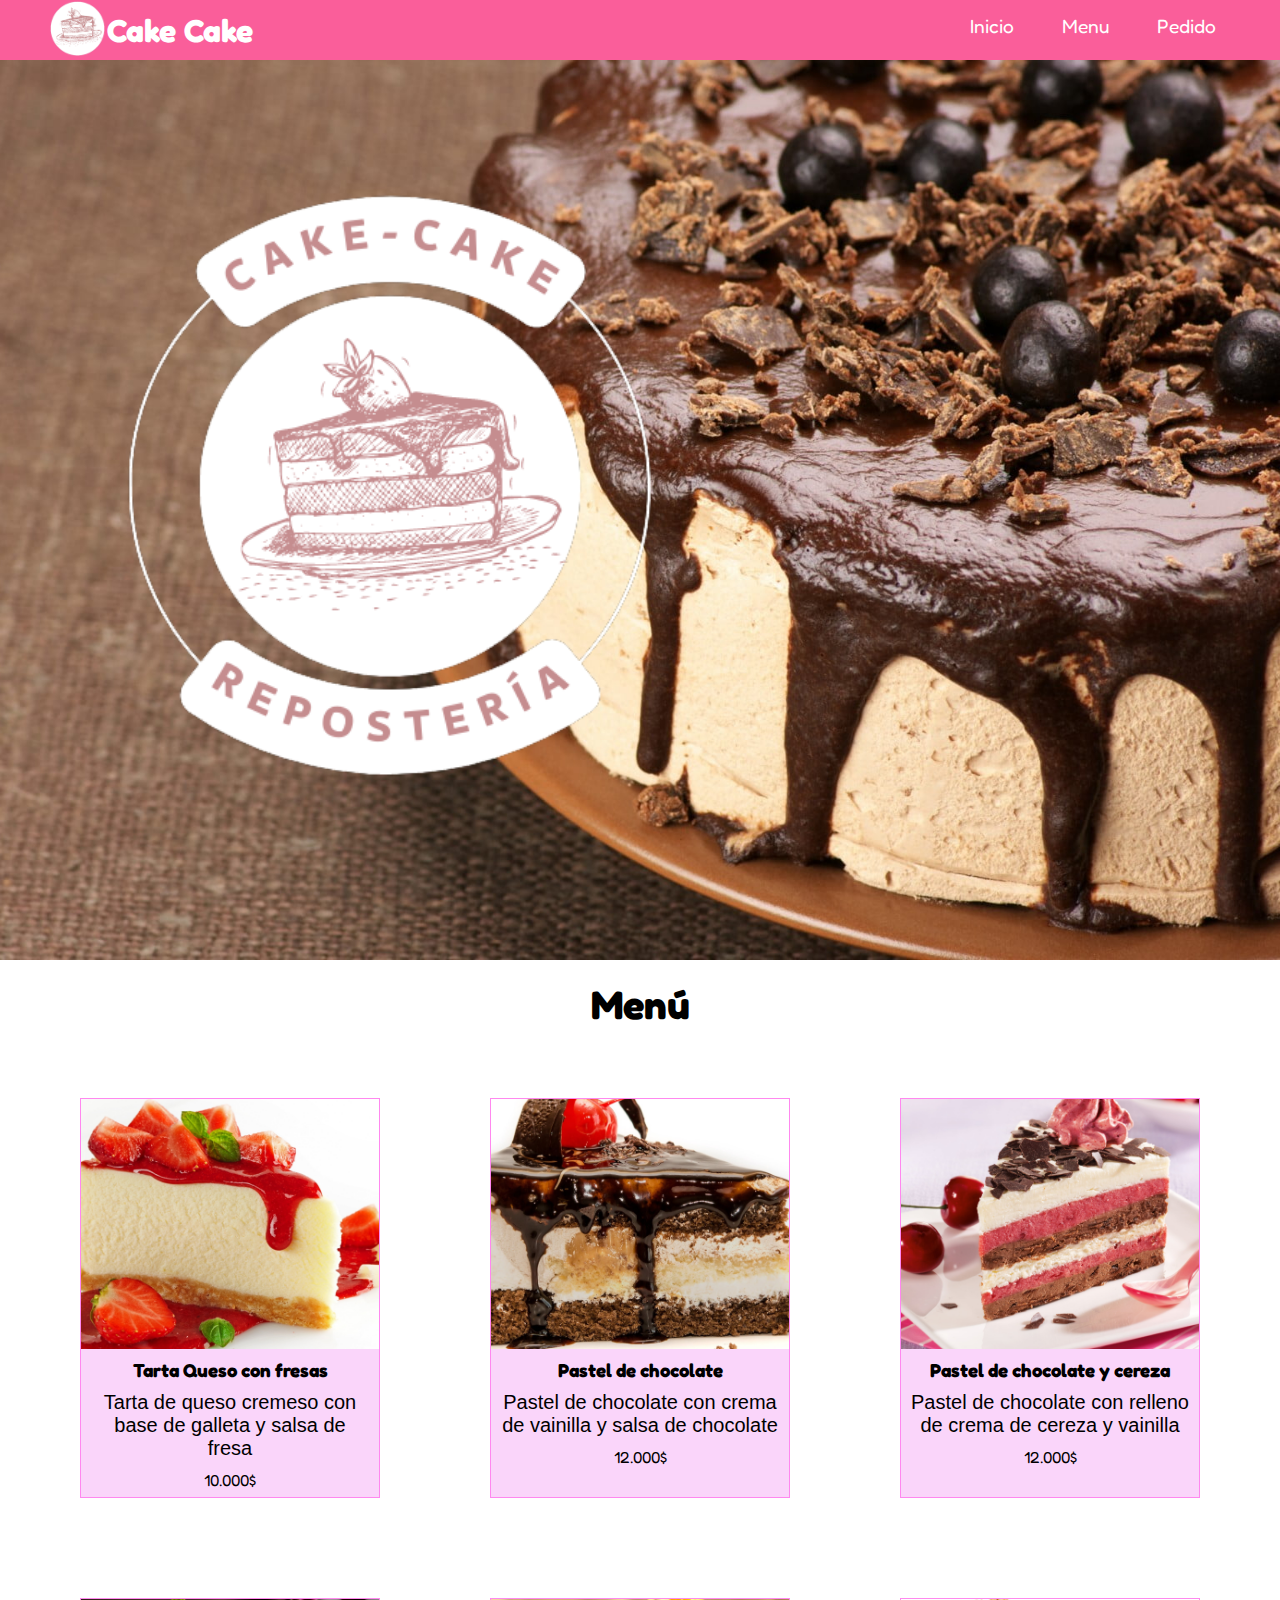
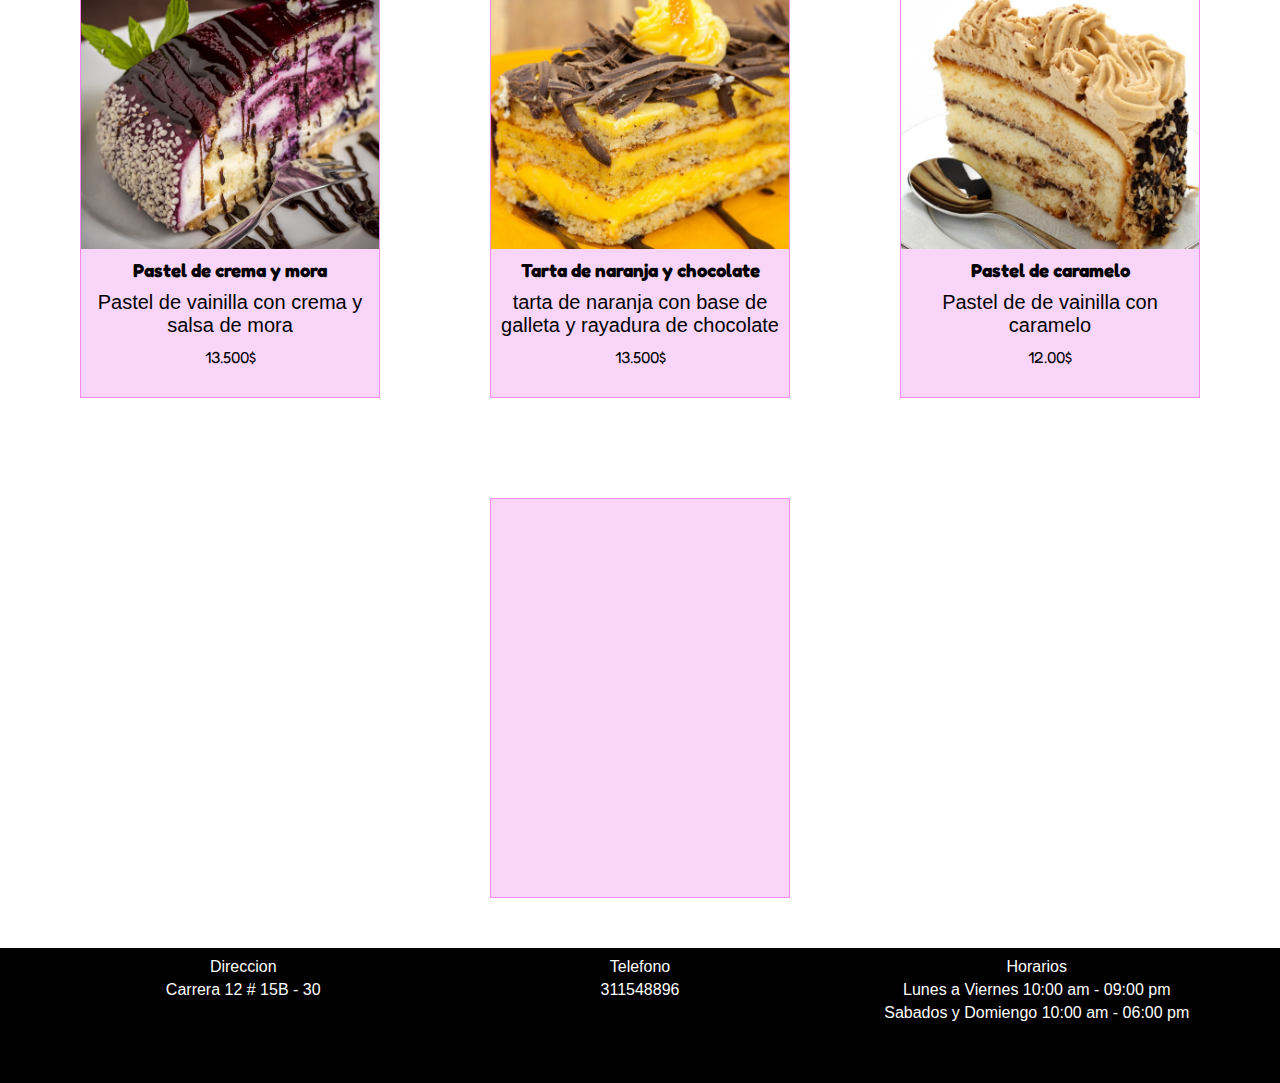
<file: index.html>
<!DOCTYPE html>
<html lang="en">

<head>
    <meta charset="UTF-8">
    <meta http-equiv="X-UA-Compatible" content="IE=edge">
    <meta name="viewport" content="width=device-width, initial-scale=1.0">
    <link rel="stylesheet" href="Pasteleria.css">
    <link rel="preconnect" href="https://fonts.googleapis.com">
    <link rel="preconnect" href="https://fonts.gstatic.com" crossorigin>
    <link href="https://fonts.googleapis.com/css2?family=Fredoka+One&display=swap" rel="stylesheet">
    <link rel="stylesheet" href="https://cdn.jsdelivr.net/npm/bootstrap-icons@1.11.2/font/bootstrap-icons.min.css">
    <title>Pasteleria Cake Cake</title>
</head>

<body>
    <header>
        <a href="index.html">
            <img src="./Img/LogoCake22.png" alt="" style="height:55px ; width: 55px; margin-top: 0px;">
            <h1>Cake Cake</h1>               
        </a>
        <nav class="nav" id="navBar">
            <button class="btnCerrarNav" id="btnCerrar"><i class="bi bi-x"></i></button>
            <ul class="navList">
                <li><a href="index.html">Inicio</a></li>
                <li><a href="Index.html#idMenu">Menu</a></li>
                <li><a href="Pedido.html">Pedido</a></li>
            </ul>
            
        </nav>
        <button class="btnAbrirNav" id="btnAbrir"><i class="bi bi-list"></i></button> 
    </header>

    <section class="contenedor1">
        <div class="divi text text-border">
            <img class="logimg" src="./Img/LogoCake2.png" alt="">
        </div>
    </section>

    <section id="idMenu" class="contenedor2">

        <h2 class="titulo">Menú</h2>

        <a href="Pedido.html">
            <div class="card">
                <img class="card_div" src="Img/tarta_quese_fresa.jpg" alt="">
                <h3>Tarta Queso con fresas</h3>
                <p class="text-span">Tarta de queso cremeso con base de galleta y salsa de fresa</p>
                <p>10.000$</p>
            </div>
        </a>

        <a href="Pedido.html">
            <div class="card ">
                <img class="card_div" src="Img/Pastel_chocolate.jpg" alt="">
                <h3>Pastel de chocolate</h3>
                <p class="text-span">Pastel de chocolate con crema de vainilla y salsa de chocolate</p>
                <p>12.000$</p>
            </div>
        </a>

        <a href="Pedido.html">
            <div class="card ">
                <img class="card_div" src="Img/Pastel_chocolate_fresa.jpg" alt="">
                <h3>Pastel de chocolate y cereza</h3>
                <p class="text-span">Pastel de chocolate con relleno de crema de cereza y vainilla</p>
                <p>12.000$</p>
            </div>
        </a>

        <a href="Pedido.html">
            <div class="card ">
                <img class="card_div" src="Img/Pastel_crema_mora.jpg" alt="">
                <h3>Pastel de crema y mora</h3>
                <p class="text-span">Pastel de vainilla con crema y salsa de mora</p>
                <p>13.500$</p>
            </div>
        </a>

        <a href="Pedido.html">
            <div class="card ">
                <img class="card_div" src="Img/Paster_Naranja.jpg" alt="">
                <h3>Tarta de naranja y chocolate</h3>
                <p class="text-span">tarta de naranja con base de galleta y rayadura de chocolate</p>
                <p>13.500$</p>
            </div>
        </a>

        <a href="Pedido.html">
            <div class="card ">
                <img class="card_div" src="Img/Paster_Caramelo.jpg" alt="">
                <h3>Pastel de caramelo</h3>
                <p class="text-span">Pastel de de vainilla con caramelo</p>
                <p>12.00$</p>
            </div>
        </a>

            <div class="card ">
                <iframe src="https://web.powerva.microsoft.com/environments/Default-99f7b55e-9cbe-467b-8143-919782918afb/bots/crc18_bot3/webchat?__version__=2" frameborder="0" style="width: 100%; height: 100%;"></iframe>
            </div>
    
        
    </section>

    <section class="footer">
        <div class="divfoo">
            <p>Direccion</p>
            <p>Carrera 12 # 15B - 30</p>
        </div>
        <div class="divfoo">
            <p>Telefono</p>
            <p>311548896</p>
        </div>
        <div class="divfoo">
            <p>Horarios</p>
            <p>Lunes a Viernes 10:00 am - 09:00 pm </p>
            <p>Sabados y Domiengo 10:00 am - 06:00 pm</p>
        </div>
    </section>

    <script src="main.js"></script>
</body>

</html>
</file>
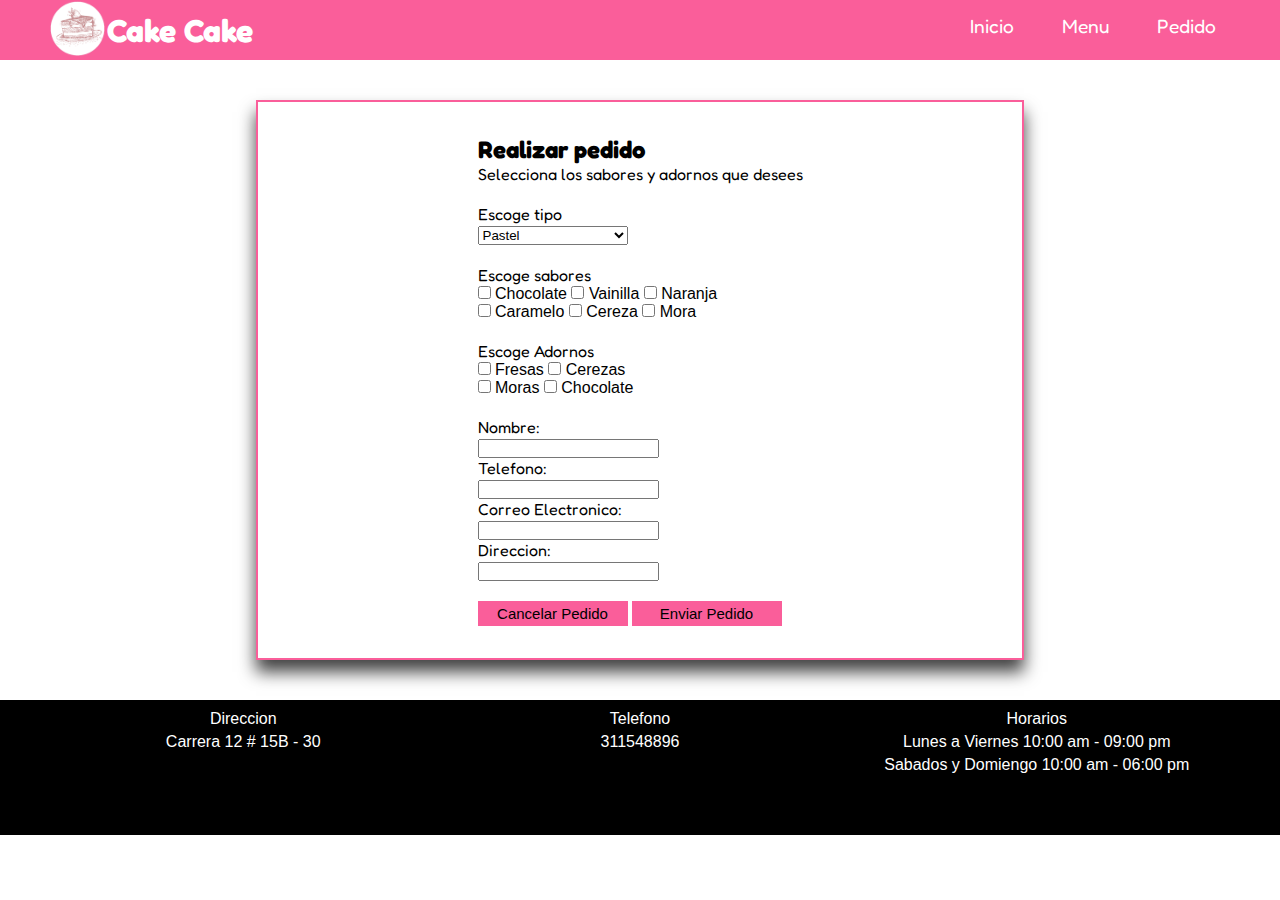
<file: Pedido.html>
<!DOCTYPE html>
<html lang="en">

<head>
    <meta charset="UTF-8">
    <meta http-equiv="X-UA-Compatible" content="IE=edge">
    <meta name="viewport" content="width=device-width, initial-scale=1.0">
    <link rel="stylesheet" href="Pasteleria.css">
    <link rel="preconnect" href="https://fonts.googleapis.com">
    <link rel="preconnect" href="https://fonts.gstatic.com" crossorigin>
    <link href="https://fonts.googleapis.com/css2?family=Fredoka+One&display=swap" rel="stylesheet">
    <link rel="stylesheet" href="https://cdn.jsdelivr.net/npm/bootstrap-icons@1.11.2/font/bootstrap-icons.min.css">

    <title>Pasteleria Cake Cake</title>
</head>

<body>
    <header>
        <a href="index.html">
            <img src="./Img/LogoCake22.png" alt="" style="height:55px ; width: 55px; margin-top: 0px;">
            <h1>Cake Cake</h1>               
        </a>
        <nav class="nav" id="navBar">
            <button class="btnCerrarNav" id="btnCerrar"><i class="bi bi-x"></i></button>
            <ul class="navList">
                <li><a href="index.html">Inicio</a></li>
                <li><a href="Index.html#idMenu">Menu</a></li>
                <li><a href="Pedido.html">Pedido</a></li>
            </ul>
            
        </nav>
        <button class="btnAbrirNav" id="btnAbrir"><i class="bi bi-list"></i></button> 
    </header>

    <section class="contenedor3">
        <div class="conform">
            <form action="">
                <h2>Realizar pedido</h2>
                <p>Selecciona los sabores y adornos que desees</p>
                <br>
                <p>Escoge tipo</p>
                <select style="width:150px ;">
                    <option id="Pastel">
                        Pastel
                    </option>
                    <option id="Tarta">
                        Tarta
                    </option>
                </select>
                <br><br>

                <p>Escoge sabores</p>
                <div class="text-form">
                    <input type="checkbox" name="temas" value="html" /> Chocolate
                    <input type="checkbox" name="temas" value="html" /> Vainilla
                    <input type="checkbox" name="temas" value="html" /> Naranja <br>
                    <input type="checkbox" name="temas" value="html" /> Caramelo
                    <input type="checkbox" name="temas" value="html" /> Cereza
                    <input type="checkbox" name="temas" value="html" /> Mora
                </div>
                <br>

                <p>Escoge Adornos</p>
                <div class="text-form">
                    <input type="checkbox" name="temas" value="html" /> Fresas
                    <input type="checkbox" name="temas" value="html" /> Cerezas <br>
                    <input type="checkbox" name="temas" value="html" /> Moras
                    <input type="checkbox" name="temas" value="html" /> Chocolate
                </div>
                <br>

                <p></p>
                <label>Nombre:</label><br>
                <input class="box" type="text" size="20" /><br>

                <label>Telefono:</label><br>
                <input class="box" type="tel" size="20" /><br>

                <label>Correo Electronico:</label><br>
                <input class="box" type="email" size="20" /><br>

                <label>Direccion:</label><br>
                <input class="box" type="text" size="20" /><br>

                <br>
                <input class="button" type="button" value="Cancelar Pedido" />
                <input class="button" type="button" value="Enviar Pedido" />
            </form>



        </div>
    </section>

    <section class="footer">
        <div class="divfoo">
            <p>Direccion</p>
            <p>Carrera 12 # 15B - 30</p>
        </div>
        <div class="divfoo">
            <p>Telefono</p>
            <p>311548896</p>
        </div>
        <div class="divfoo">
            <p>Horarios</p>
            <p>Lunes a Viernes 10:00 am - 09:00 pm </p>
            <p>Sabados y Domiengo 10:00 am - 06:00 pm</p>
        </div>
    </section>

    <script src="main.js"></script>
</body>

</html>
</file>
<file: Pasteleria.css>
header{
    display: flex;
    align-items: center;
    justify-content: space-between;
    background-color: #fa5e9a;
    padding: 0 50px;
}
.navList{
    list-style-type: none;
}
.navList li a{
    color: rgb(255, 255, 255);
    text-decoration: none;
    font-size: 1.2em;
}

.logimg{
    height: 80vh;
    width: 80vh;
}

 /* Estilos para pantallas de escritorio */
@media screen and (min-width: 1024px) {
    *{
        margin: 0;
        padding: 0;
        box-sizing: border-box;
    }
    
    body {
        font-family: 'Fredoka One', cursive;
        margin: 0;
        padding: 0;
    }

    .btnAbrirNav{
        display: none;
    }

    .btnCerrarNav{
        display: none;
    }

    a h1 {
        font-size: 2em;
        color: white;
        float: right;
        margin: 10px 2px 10px;
    }
    
    .navList{
        display: flex;
        gap: 20px;
        list-style-type: none;
    }
    
    nav ul li {
        cursor: pointer;
        list-style-type: none;
    }

    .navList li a{
        display: block;
        text-decoration: none;
        color: rgb(255, 255, 255);
        font-size: 1.2em;
        height: 60px;
        padding: 14px;
        text-align: center;        
    }
    
    .navList li a:hover,
    .navList li a:active {
        padding-top: 14px;
        padding-bottom: 0px;
        border-bottom: 5px solid rgb(255, 175, 215);
        transition-duration: 100ms;
    }
    
    .contenedor1 {
        display: flex;
        background-image: url(./Img/wallpaperbetter.com_1920x1080\ \(1\).jpg);
        background-repeat: no-repeat;
        background-position: center;
        background-size: cover;
        height: 100vh;
        align-items: center;
    }
    
    .divi {
        margin: 5px;
        position: absolute;
        display: flex;
        margin: 0 30px 50px 30px;
        gap: 10px;
        flex-direction: column;
        align-items: center;
    }
    
    .text {
        color: white;
        text-align: center;
        font-family: 'Fredoka One', cursive;
        font-size: 50px;
    }
    
    .text-border {
        -webkit-text-stroke: 2px #fa5e9a;
    }
    
    .text-border:hover {
        cursor: pointer;
        transform: scale(1.05, 1.05);
        transition: all 0.25s;
    }
    
    .titulo {
        font-family: 'Fredoka One', cursive;
        font-size: 40px;
        text-align: center;
        gap: 10px;
        width: 80%;
        margin: 20px;
    }
    
    .contenedor2 {
        display: flex;
        min-height: 500px;
        background-color: rgb(255, 255, 255);
        justify-content: center;
        flex-direction: row;
        flex-wrap: wrap;
        gap: 50px;
    }
    
    .card {
        display: flex;
        height: 400px;
        width: 300px;
        background-color: rgba(245, 178, 245, 0.548);
        margin: 0 30px 50px 30px;
        gap: 10px;
        flex-direction: column;
        align-items: center;
        border: 1px #ff88ef solid;
    }
    
    .card_div {
        width: 100%;
        height: 250px;
        object-fit: cover;
    }
    
    .card:hover {
        cursor: pointer;
        transform: scale(1.05, 1.05);
        box-shadow: 0 12px 16px rgba(0, 0, 0, 0.74);
        transition: all 0.25s;
        background-color: rgba(255, 79, 255, 0.548);
    }
    
    .text-span {
        font-family: 'Gill Sans', 'Gill Sans MT', Calibri, 'Trebuchet MS', sans-serif;
        font-size: 20px;
        text-align: center;
        margin: 0 10px 0px 10px;
    }
    
    section a {
        text-decoration: none;
        color: black;
    }
    
    /*Inicio Pedido*/
    .contenedor3 {
        height: 0px;
        display: flex;
        justify-content: center;
        align-items: center;
        padding: 20em 0px 20em 0px;
    }
    
    .conform {
        display: flex;
        height: 35em;
        width: 60vw;
        border: 2px #fa5e9a solid;
        box-shadow: 0 12px 16px rgba(0, 0, 0, 0.74);
        justify-content: center;
        padding: 10px;
        align-items: center;
        text-align: justify;
        flex-wrap: wrap;
        flex-direction: row;
    }
    
    .text-form {
        font-family: 'Gill Sans', 'Gill Sans MT', Calibri, 'Trebuchet MS', sans-serif;
    }
    
    .button {
        font-family: 'Gill Sans', 'Gill Sans MT', Calibri, 'Trebuchet MS', sans-serif;
        font-size: 15px;
        background-color: #fa5e9a;
        height: 25px;
        width: 150px;
        border: 0px;
        cursor: pointer;
    }
    
    .button:hover {
        transform: scale(1, 1);
        box-shadow: 0 5px 16px rgba(72, 0, 75, 0.507);
        transition: all 0.2s;
    }
    /*Fin Pedido*/
    
    .footer {
        display: flex;
        background-color: rgb(0, 0, 0);
        height: 15vh;
        flex-direction: row;
        flex-wrap: wrap;
        padding: 10px;
        gap: 15px;
        justify-content: center;
    }
    
    .divfoo {
        display: flex;
        width: 30.3%;
        gap: 5px;
        flex-direction: column;
        align-items: center;
        color: white;
        font-family: 'Gill Sans', 'Gill Sans MT', Calibri, 'Trebuchet MS', sans-serif;
    }
}


/* Estilos para tabletas */
@media screen and (min-width: 768px) and (max-width: 1023px) {
    *{
        margin: 0;
        padding: 0;
        box-sizing: border-box;
    }
    
    body {
        font-family: 'Fredoka One', cursive;
        margin: 0;
        padding: 0;
    }

    .btnAbrirNav{
        display: none;
    }

    .btnCerrarNav{
        display: none;
    }

    a h1 {
        font-size: 2em;
        color: white;
        float: right;
        margin: 10px 2px 10px;
    }

    .navList{
        display: flex;
        gap: 20px;
        list-style-type: none;
    }
    
    nav ul li {
        cursor: pointer;
        list-style-type: none;
    }

    .navList li a{
        display: block;
        text-decoration: none;
        color: rgb(255, 255, 255);
        font-size: 1.2em;
        height: 60px;
        padding: 14px;
        text-align: center;        
    }
    
    .navList li a:hover,
    .navList li a:active {
        padding-top: 14px;
        padding-bottom: 0px;
        border-bottom: 5px solid rgb(255, 175, 215);
        transition-duration: 100ms;
    }

    .contenedor1 {
        display: flex;
        background-image: url(./Img/wallpaperbetter.com_1920x1080\ \(1\).jpg);
        background-repeat: no-repeat;
        background-position: center;
        background-size: cover;
        height: 100vh;
        align-items: center;
    }

    .divi {
        margin: 5px;
        position: absolute;
        display: flex;
        margin: 0 30px 50px 30px;
        flex-direction: column;
        align-items: center;
    }

    .logimg{
        height: 49vw;
        width: 49vw;
    }
    
    .text-border:hover {
        cursor: pointer;
        transform: scale(1.05, 1.05);
        transition: all 0.25s;
    }

    .contenedor2 {
        display: flex;
        min-height: 500px;
        background-color: rgb(255, 255, 255);
        justify-content: center;
        flex-direction: row;
        flex-wrap: wrap;
        gap: 50px;
    }

    .titulo {
        font-family: 'Fredoka One', cursive;
        font-size: 40px;
        text-align: center;
        gap: 10px;
        width: 100%;
        margin: 20px;
    }

    .card {
        display: flex;
        height: 400px;
        width: 300px;
        background-color: rgba(245, 178, 245, 0.548);
        gap: 10px;
        flex-direction: column;
        align-items: center;
        border: 1px #ff88ef solid;
    }
    .card_div {
        width: 100%;
        height: 250px;
        object-fit: cover;
    }
    
    .card:hover {
        cursor: pointer;
        transform: scale(1.05, 1.05);
        box-shadow: 0 12px 16px rgba(0, 0, 0, 0.74);
        transition: all 0.25s;
        background-color: rgba(255, 79, 255, 0.548);
    }

    .text-span {
        font-family: 'Gill Sans', 'Gill Sans MT', Calibri, 'Trebuchet MS', sans-serif;
        font-size: 20px;
        text-align: center;
        margin: 0 10px 0px 10px;
    }
    
    section a {
        text-decoration: none;
        color: black;
    }

    /*Inicio Pedidos*/
    .contenedor3 {
        height: 0px;
        display: flex;
        justify-content: center;
        align-items: center;
        padding: 20em 0px 20em 0px;
    }

    .conform {
        display: flex;
        height: 35em;
        width: 60vw;
        border: 2px #fa5e9a solid;
        box-shadow: 0 12px 16px rgba(0, 0, 0, 0.74);
        justify-content: center;
        padding: 10px;
        align-items: center;
        text-align: justify;
        flex-wrap: wrap;
        flex-direction: row;
    }

    .text-form {
        font-family: 'Gill Sans', 'Gill Sans MT', Calibri, 'Trebuchet MS', sans-serif;
    }
    
    .button {
        font-family: 'Gill Sans', 'Gill Sans MT', Calibri, 'Trebuchet MS', sans-serif;
        font-size: 15px;
        background-color: #fa5e9a;
        height: 25px;
        width: 150px;
        border: 0px;
        cursor: pointer;
    }

    .button:hover {
        transform: scale(1, 1);
        box-shadow: 0 5px 16px rgba(72, 0, 75, 0.507);
        transition: all 0.2s;
    }
    /*Fin Pedidos*/

    .footer {
        display: flex;
        background-color: rgb(0, 0, 0);
        flex-direction: row;
        flex-wrap: wrap;
        padding: 10px;
        gap: 15px;
        justify-content: center;
    }
    
    .divfoo {
        display: flex;
        width: 30.3%;
        gap: 5px;
        flex-direction: column;
        align-items: center;
        color: white;
        font-family: 'Gill Sans', 'Gill Sans MT', Calibri, 'Trebuchet MS', sans-serif;
    }
}

/* Estilos para dispositivos móviles */
@media screen and (max-width: 767px) {

    *{
        margin: 0;
        padding: 0;
        box-sizing: border-box;
    }
    
    body {
        font-family: 'Fredoka One', cursive;
        margin: 0;
        padding: 0;
    }

    .btnAbrirNav,
    .btnCerrarNav{
        display: block;
        border: 0;
        font-size: 1.5rem;
        background-color: transparent;
        cursor: pointer;
        color: rgb(255, 255, 255);
    } 
    
    .btnCerrarNav{
        font-size: 1.8rem;
    }


    a h1 {
        font-size: 2em;
        color: white;
        float: right;
        margin: 10px 2px 10px;
    }
    

    header{
        padding: 0 8px 0 50px;
    }
    .nav{
        opacity: 0;
        visibility: hidden;
        overflow-y: hidden;

        display: flex;
        flex-direction: column;
        align-items: end;
        gap: 35px;
        position:fixed;
        top: 0;
        right: 0;
        background-color: #fa5e9a;
        padding: 15px 8px 0 50px;
        bottom: 0;
        box-shadow: 0 0 0 100vmax rgba(0, 0, 0, 0.74);
        z-index: 100;
    }

    .nav.visible{
        opacity: 1;
        visibility: visible;
    }

    .navList{
        display: flex;
        flex-direction: column;
        align-items: end;
        gap: 25px;
    }

    .contenedor1 {
        display: flex;
        background-image: url(./Img/wallpaperbetter.com_1920x1080\ \(1\).jpg);
        background-repeat: no-repeat;
        background-position: center;
        background-size: cover;
        height: 100vh;
        align-items: center;
        justify-content: center;
    }
    
    .text-border:hover {
        cursor: pointer;
        transform: scale(1.05, 1.05);
        transition: all 0.25s;
    }

    .logimg{
        height: 80vw;
        width: 80vw;
    }

    .contenedor2 {
        display: flex;
        min-height: 500px;
        background-color: rgb(255, 255, 255);
        justify-content: center;
        flex-direction: row;
        flex-wrap: wrap;
        gap: 50px;
    }


    .titulo {
        font-family: 'Fredoka One', cursive;
        font-size: 40px;
        text-align: center;
        gap: 10px;
        width: 100%;
        margin: 20px;
    }

    .card {
        display: flex;
        height: 400px;
        width: 90vw;
        background-color: rgba(245, 178, 245, 0.548);
        margin: 0 0px 0px 0px;
        gap: 10px;
        flex-direction: column;
        align-items: center;
        border: 1px #ff88ef solid;
    }
    .card_div {
        width: 100%;
        height: 250px;
        object-fit: cover;
    }
    
    .card:hover {
        cursor: pointer;
        transform: scale(1.05, 1.05);
        box-shadow: 0 12px 16px rgba(0, 0, 0, 0.74);
        transition: all 0.25s;
        background-color: rgba(255, 79, 255, 0.548);
    }

    .text-span {
        font-family: 'Gill Sans', 'Gill Sans MT', Calibri, 'Trebuchet MS', sans-serif;
        font-size: 20px;
        text-align: center;
        margin: 0 10px 0px 10px;
    }
    
    section a {
        text-decoration: none;
        color: black;
    }

    /*Inicio Pedidos*/
    .contenedor3 {
        height: 0px;
        display: flex;
        justify-content: center;
        align-items: center;
        padding: 20em 0px 20em 0px;
    }

    .conform {
        display: flex;
        height: 35em;
        width: 80vw;
        border: 2px #fa5e9a solid;
        box-shadow: 0 12px 16px rgba(0, 0, 0, 0.74);
        justify-content: center;
        padding: 10px;
        align-items: center;
        text-align: justify;
        flex-wrap: wrap;
        flex-direction: row;
    }

    .text-form {
        font-family: 'Gill Sans', 'Gill Sans MT', Calibri, 'Trebuchet MS', sans-serif;
    }
    
    .button {
        font-family: 'Gill Sans', 'Gill Sans MT', Calibri, 'Trebuchet MS', sans-serif;
        font-size: 15px;
        background-color: #fa5e9a;
        height: 25px;
        width: 150px;
        border: 0px;
        cursor: pointer;
    }

    .button:hover {
        transform: scale(1, 1);
        box-shadow: 0 5px 16px rgba(72, 0, 75, 0.507);
        transition: all 0.2s;
    }
    /*Fin Pedidos*/

    .footer {
        display: flex;
        background-color: rgb(0, 0, 0);
        flex-direction: row;
        flex-wrap: wrap;
        padding: 10px;
        gap: 15px;
        justify-content: center;
        margin-top: 20px;
    }
    
    .divfoo {
        display: flex;
        width: 30.3%;
        gap: 5px;
        flex-direction: column;
        align-items: center;
        color: white;
        font-family: 'Gill Sans', 'Gill Sans MT', Calibri, 'Trebuchet MS', sans-serif;
    }
}
</file>
